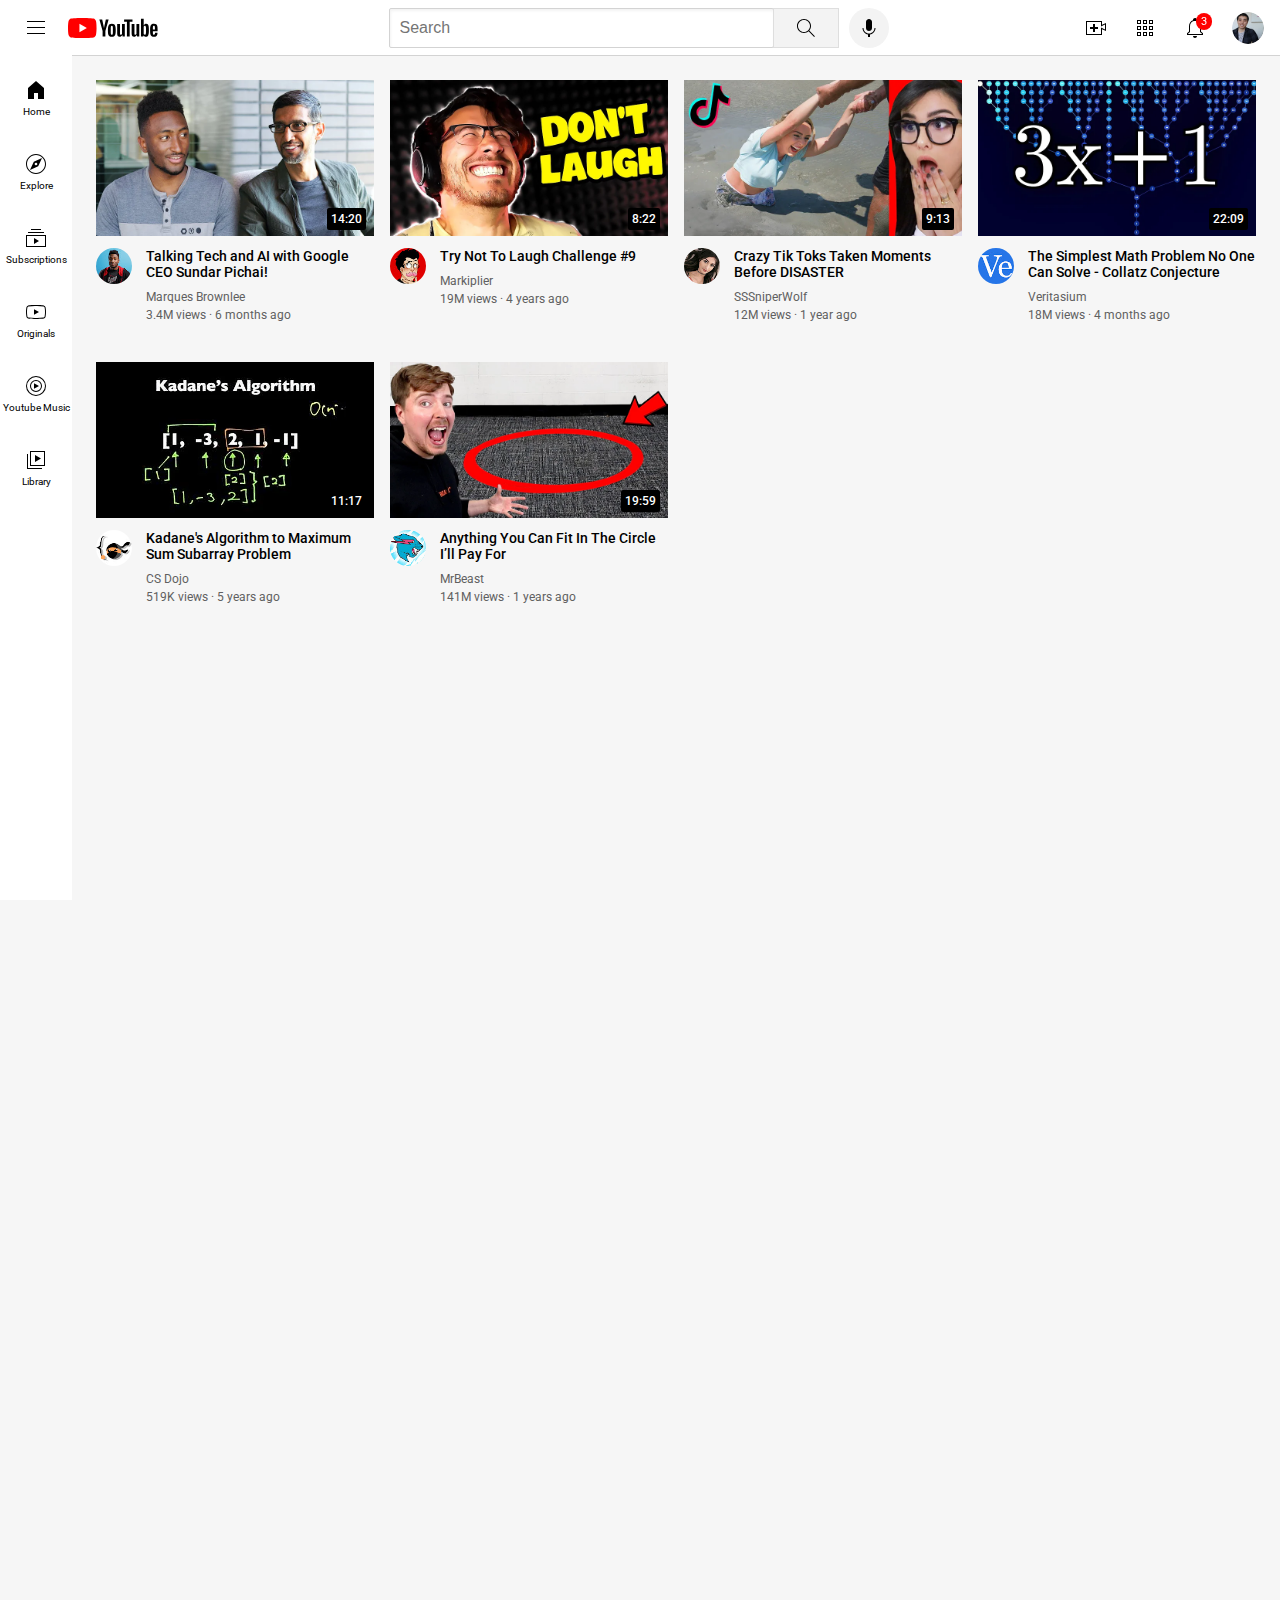
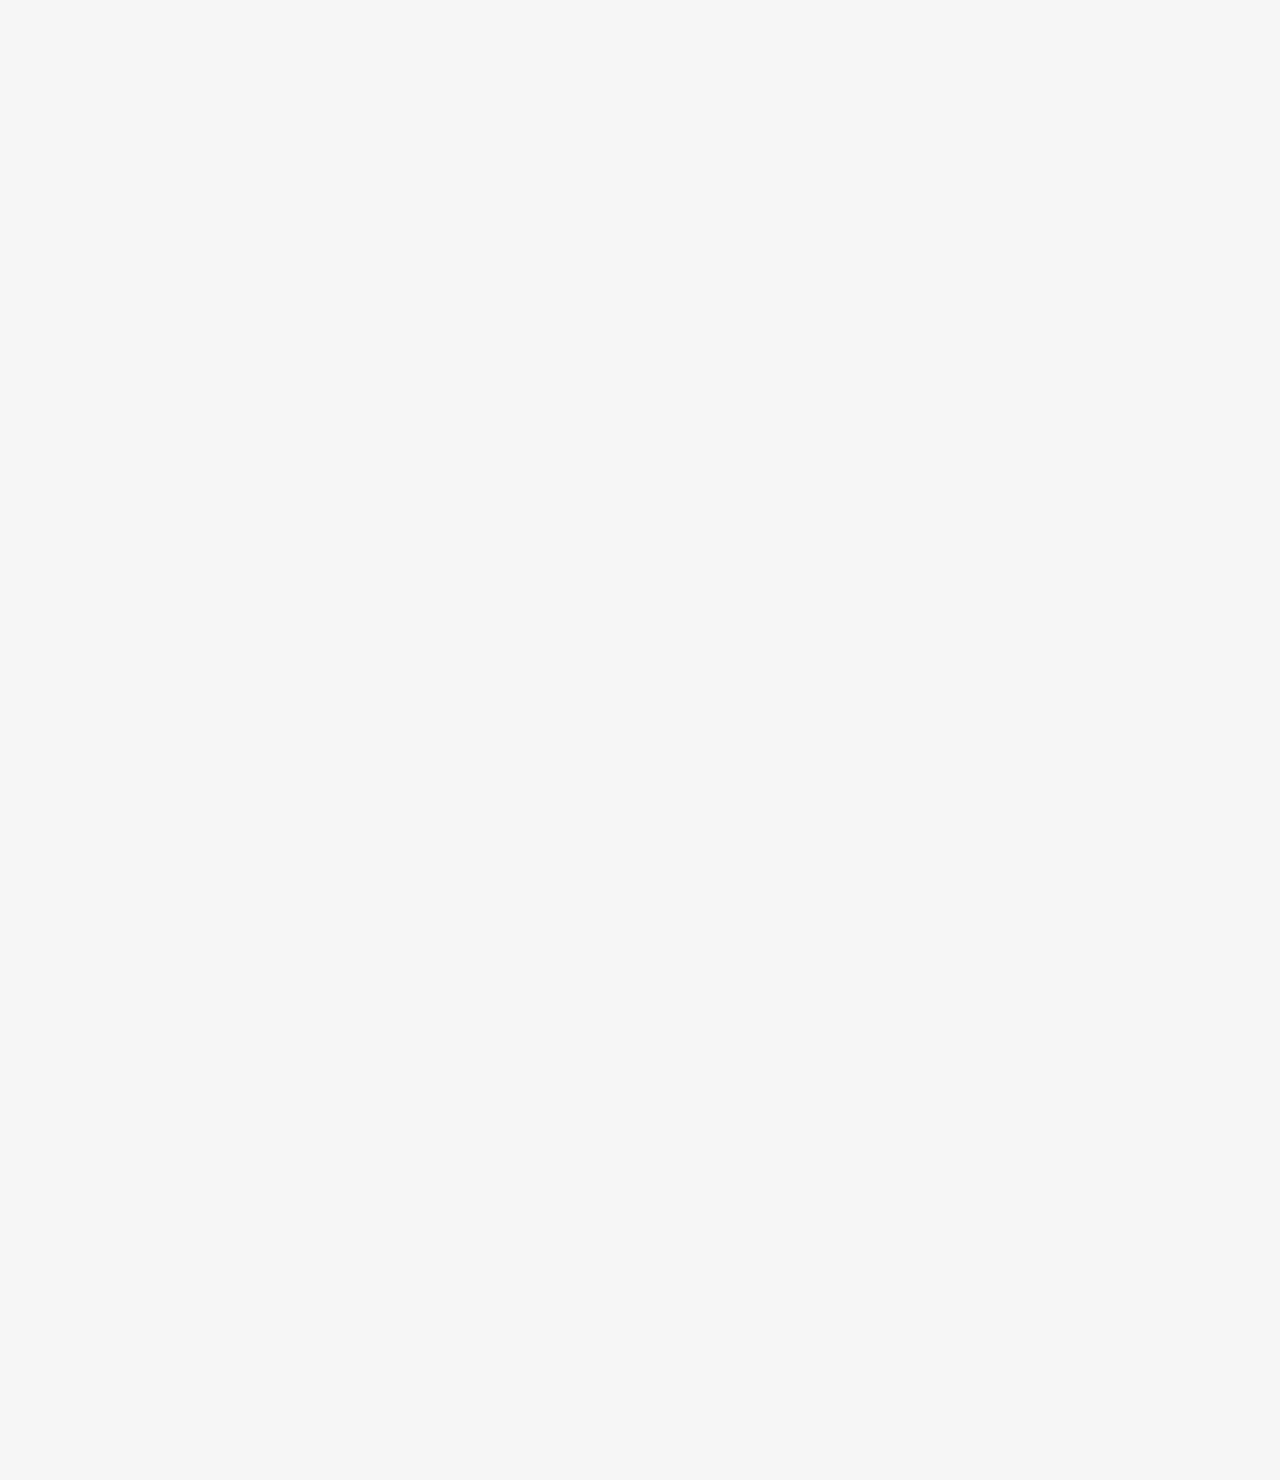
<file: index.html>
<!DOCTYPE html>
<html>
    <head>
        <title>YouTube.com Clone</title>

        <link rel="preconnect" href="https://fonts.googleapis.com">
        <link rel="preconnect" href="https://fonts.gstatic.com" crossorigin>
        <link href="https://fonts.googleapis.com/css2?family=Roboto:wght@400;500;700&display=swap" rel="stylesheet">

        <link rel="stylesheet" href="styles/general.css">
        <link rel="stylesheet" href="styles/video.css">
        <link rel="stylesheet" href="styles/header.css">
        <link rel="stylesheet" href="styles/sidebar.css">
    </head>
    <body>
        <div class="header">
            <div class="left-section">
                <img class="hamburger-menu" src="icons/hamburger-menu.svg">
                <img class="youtube-logo" src="icons/youtube-logo.svg">
                
            </div>
            <div class="middle-section">
                <input class="search-bar" type="text" placeholder="Search" > 
                <button  class="search-button">
                    <img class="search-icon" src="icons/search.svg">
                    <div class="tooltip">Search</div>
                </button>
                <button class="microphone-button">
                    <img class="microphone-icon" src="icons/voice-search-icon.svg">
                    <div class="tooltip">Search with your voice</div>
                </button>
            </div>
            
            <div class="right-section">
                <div class="upload-icon-container"> 
                    <img class="upload-icon" src="icons/upload.svg">
                    <div class="tooltip">Create</div>
                </div>
                
                <div class="youtube-apps-icon-container"> 
                    <img class="youtube-apps-icon" src="icons/youtube-apps.svg">
                    <div class="tooltip">Youtube Apps</div>
                </div>

                <div class="notification-icon-container">
                    <img class="notification-icon" src="icons/notifications.svg">
                    <div class="notification-count">3</div>
                    <div class="tooltip">Notification</div>
                </div>
                
                <img class="my-channel-icon" src="channel-pictures/my-channel.jpeg">
            </div>
        </div>
       
        <nav class="sidebar">
            <div class="sidebar-link"> 
                <img src="icons/home.svg">
                <div>Home</div> 
            </div> 
            <div class="sidebar-link"> 
                <img src="icons/explore.svg"> 
                <div>Explore</div> 
            </div> 
            <div class="sidebar-link"> 
                <img src="icons/subscriptions.svg"> 
                <div>Subscriptions</div> 
            </div> 
            <div class="sidebar-link"> 
                <img src="icons/originals.svg"> 
                <div>Originals</div> 
            </div> 
            <div class="sidebar-link"> 
                <img src="icons/youtube-music.svg"> 
                <div>Youtube Music</div> 
            </div> 
            <div class="sidebar-link"> 
                <img src="icons/library.svg"> 
                <div>Library</div> 
            </div> 
        </nav>

        <main>
        <section class="video-grid">

        <div class="video-preview">
            <a class="video-link" target="_blank" href="https://www.youtube.com/watch?v=n2RNcPRtAiY">
            <div class=thumbnail-row>
                <img class="thumbnail" src="thumbnails/thumbnail-1.webp">
                <div class="video-time">14:20</div>
            </div>
            </a>

            <div class="video-info-grid">
                <div class="channel-pictures">
                    <img class=profile-pictures src="channel-pictures/channel-1.jpeg">
                </div>
                
                <div class="video-info">
                    <p class="video-title"> 
                        <a class="video-link" target="_blank" href="https://www.youtube.com/watch?v=n2RNcPRtAiY">
                        Talking Tech and AI with Google CEO Sundar Pichai!</a>
                    </p>
                    <p class="video-author">
                        Marques Brownlee
                    </p>
            
                    <p class="video-stat">
                        3.4M views &#183; 6 months ago
                    </p>
                </div>
            </div>
        </div>

        <div class="video-preview">
            <a class="video-link" target="_blank" href="https://www.youtube.com/watch?v=mP0RAo9SKZk">
            <div class=thumbnail-row>
                <img class="thumbnail" src="thumbnails/thumbnail-2.webp">
                <div class="video-time">8:22</div>
            </div>
            </a>
            <div class="video-info-grid">
                <div class="channel-pictures">
                    <img class=profile-pictures src="channel-pictures/channel-2.jpeg">
                </div>
                
                <div class="video-info">
                    <p class="video-title">
                        <a class="video-link" href="https://www.youtube.com/watch?v=mP0RAo9SKZk">
                        Try Not To Laugh Challenge #9</a>
                    </p>
                    <p class="video-author">
                        Markiplier
                    </p>
            
                    <p class="video-stat">
                        19M views &#183; 4 years ago
                    </p>
                </div>
            </div>
        </div>

        <div class="video-preview">
            <a class="video-link" target="_blank" href="https://www.youtube.com/watch?v=FgjPQQeTh1w">
            <div class=thumbnail-row>
                <img class="thumbnail" src="thumbnails/thumbnail-3.webp">
                <div class="video-time">9:13</div>
            </div>
            </a>
            <div class="video-info-grid">
                <div class="channel-pictures">
                    <img class=profile-pictures src="channel-pictures/channel-3.jpeg">
                </div>
                
                <div class="video-info">
                    <p class="video-title">
                        <a class="video-link" target="_blank" href="https://www.youtube.com/watch?v=FgjPQQeTh1w">
                        Crazy Tik Toks Taken Moments Before DISASTER</a>
                    </p>
                    <p class="video-author">
                        SSSniperWolf
                    </p>
            
                    <p class="video-stat">
                        12M views &#183; 1 year ago
                    </p>
                </div>
            </div>
        </div>

        <div class="video-preview">
            <a class="video-link" target="_blank" href="hhttps://www.youtube.com/watch?v=094y1Z2wpJg">
            <div class=thumbnail-row>
                <img class="thumbnail" src="thumbnails/thumbnail-4.webp">
                <div class="video-time">22:09</div>
            </div>
            </a>

            <div class="video-info-grid">
                <div class="channel-pictures">
                    <img class=profile-pictures src="channel-pictures/channel-4.jpeg">
                </div>
                
                <div class="video-info">
                    <p class="video-title">
                        <a class="video-link" target="_blank" href="https://www.youtube.com/watch?v=094y1Z2wpJg">
                        The Simplest Math Problem No One Can Solve - Collatz Conjecture</a>
                    </p>
                    <p class="video-author">
                        Veritasium
                    </p>
            
                    <p class="video-stat">
                        18M views &#183; 4 months ago
                    </p>
                </div>
            </div>
        </div>

        <div class="video-preview">
            <a class="video-link" target="_blank" href="https://www.youtube.com/watch?v=86CQq3pKSUw">
            <div class=thumbnail-row>
                <img class="thumbnail" src="thumbnails/thumbnail-5.webp">
                <div class="video-time">11:17</div>
            </div>
            </a>

            <div class="video-info-grid">
                <div class="channel-pictures">
                    <img class=profile-pictures src="channel-pictures/channel-5.jpeg">
                </div>
                
                <div class="video-info">
                    <p class="video-title">
                        <a class="video-link" target="_blank" href="https://www.youtube.com/watch?v=86CQq3pKSUw">
                        Kadane's Algorithm to Maximum Sum Subarray Problem</a>
                    </p>
                    <p class="video-author">
                        CS Dojo
                    </p>
            
                    <p class="video-stat">
                        519K views &#183; 5 years ago
                    </p>
                </div>
            </div>
        </div>

        <div class="video-preview">
            <a class="video-link" target="_blank" href="https://www.youtube.com/watch?v=yXWw0_UfSFg">
                <div class=thumbnail-row>
                    <img class="thumbnail" src="thumbnails/thumbnail-6.webp">
                    <div class="video-time">19:59</div>
                </div>
            </a>
            <div class="video-info-grid">
                <div class="channel-pictures">
                    <img class=profile-pictures src="channel-pictures/channel-6.jpeg">
                </div>
                
                <div class="video-info">
                    <p class="video-title">
                        <a class="video-link" target="_blank" href="https://www.youtube.com/watch?v=yXWw0_UfSFg">
                        Anything You Can Fit In The Circle I’ll Pay For</a>
                    </p>
                    <p class="video-author">
                        MrBeast
                    </p>
            
                    <p class="video-stat">
                        141M views &#183; 1 years ago
                    </p>
                </div>
            </div>
        </section>
        </main>
    
    </body>

</html>
</file>
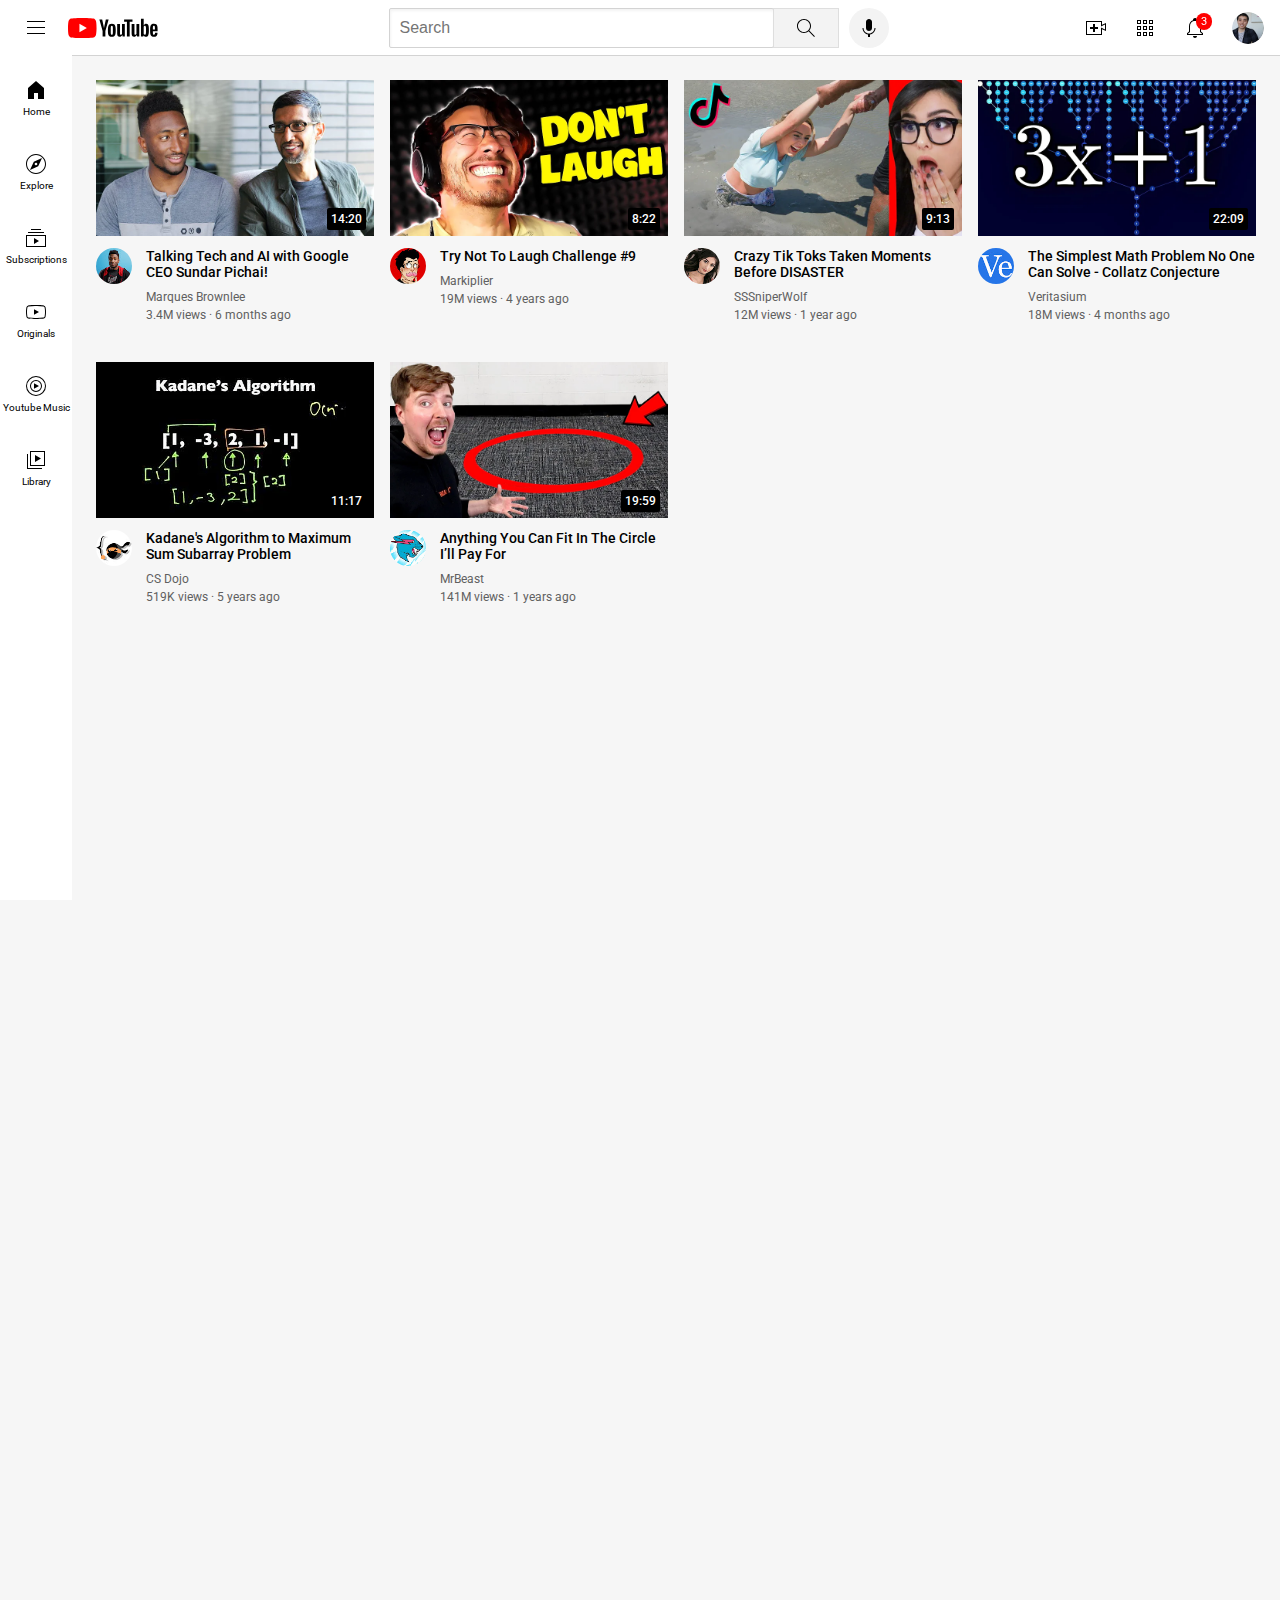
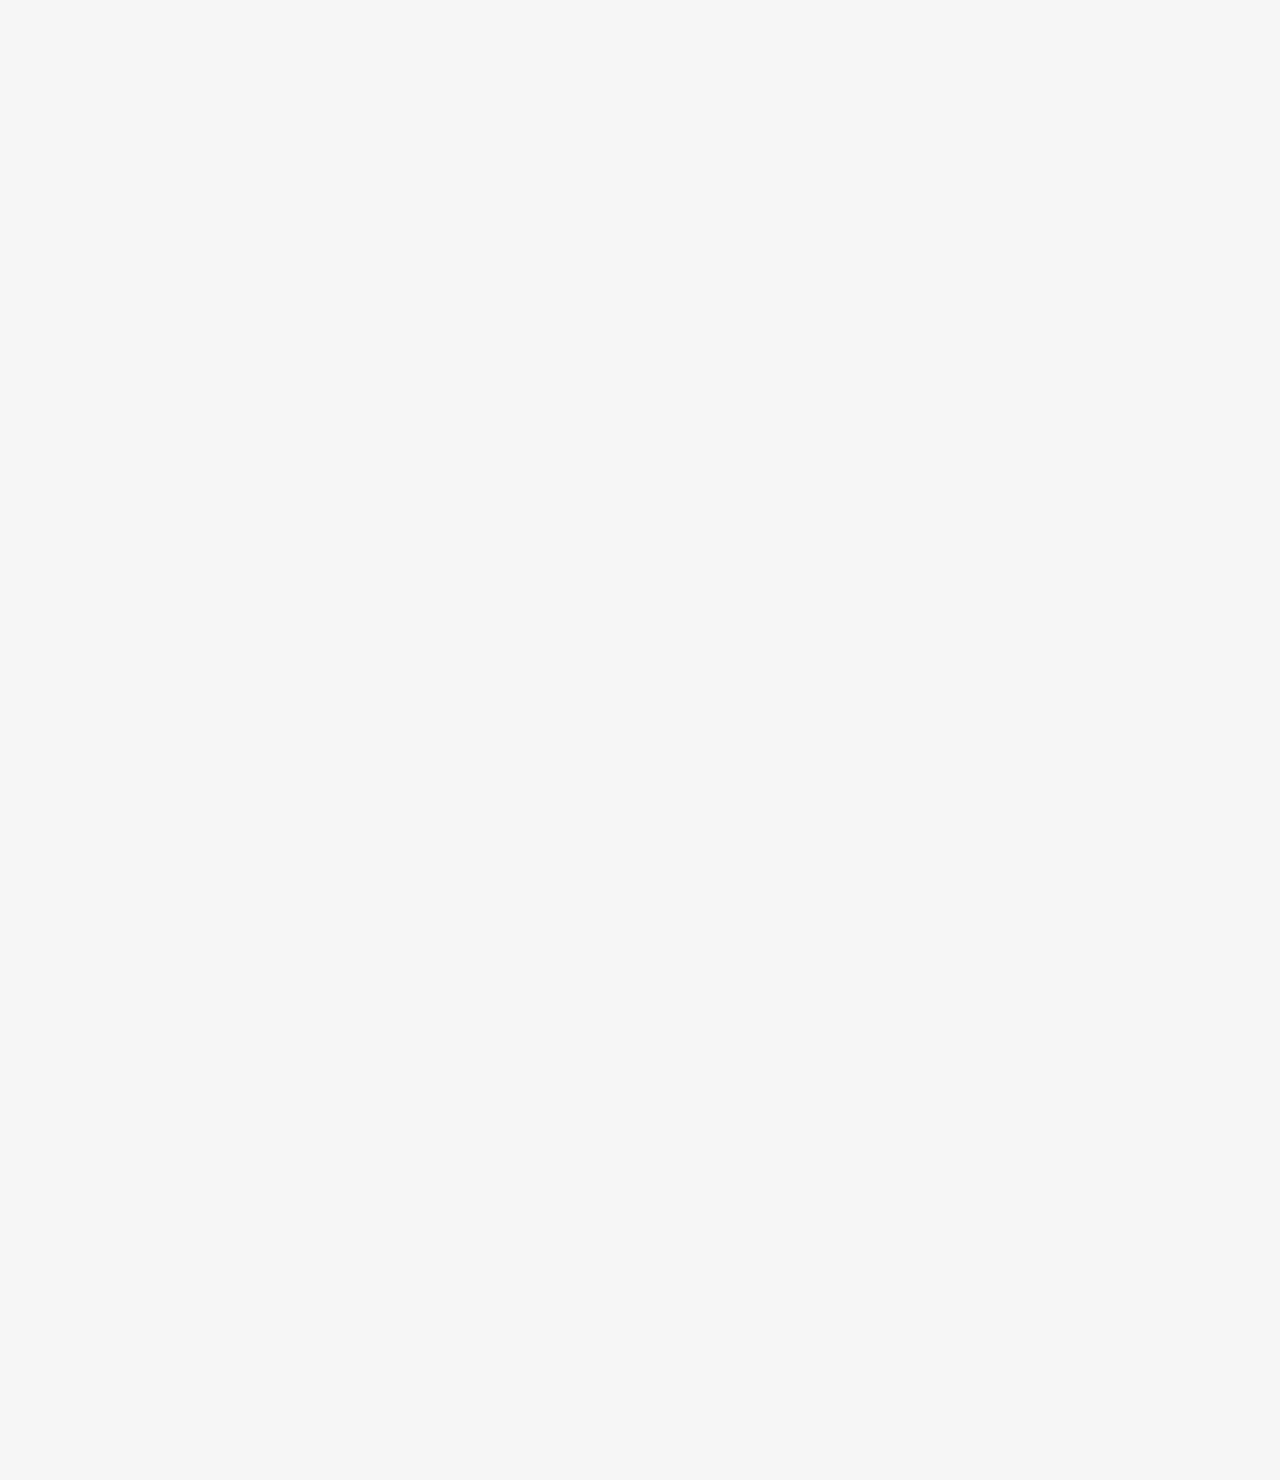
<file: youtube.html>
<!DOCTYPE html>
<html>
    <head>
        <title>YouTube.com Clone</title>

        <link rel="preconnect" href="https://fonts.googleapis.com">
        <link rel="preconnect" href="https://fonts.gstatic.com" crossorigin>
        <link href="https://fonts.googleapis.com/css2?family=Roboto:wght@400;500;700&display=swap" rel="stylesheet">

        <link rel="stylesheet" href="styles/general.css">
        <link rel="stylesheet" href="styles/video.css">
        <link rel="stylesheet" href="styles/header.css">
        <link rel="stylesheet" href="styles/sidebar.css">
    </head>
    <body>
        <div class="header">
            <div class="left-section">
                <img class="hamburger-menu" src="icons/hamburger-menu.svg">
                <img class="youtube-logo" src="icons/youtube-logo.svg">
                
            </div>
            <div class="middle-section">
                <input class="search-bar" type="text" placeholder="Search" > 
                <button  class="search-button">
                    <img class="search-icon" src="icons/search.svg">
                    <div class="tooltip">Search</div>
                </button>
                <button class="microphone-button">
                    <img class="microphone-icon" src="icons/voice-search-icon.svg">
                    <div class="tooltip">Search with your voice</div>
                </button>
            </div>
            
            <div class="right-section">
                <div class="upload-icon-container"> 
                    <img class="upload-icon" src="icons/upload.svg">
                    <div class="tooltip">Create</div>
                </div>
                
                <div class="youtube-apps-icon-container"> 
                    <img class="youtube-apps-icon" src="icons/youtube-apps.svg">
                    <div class="tooltip">Youtube Apps</div>
                </div>

                <div class="notification-icon-container">
                    <img class="notification-icon" src="icons/notifications.svg">
                    <div class="notification-count">3</div>
                    <div class="tooltip">Notification</div>
                </div>
                
                <img class="my-channel-icon" src="channel-pictures/my-channel.jpeg">
            </div>
        </div>
       
        <nav class="sidebar">
            <div class="sidebar-link"> 
                <img src="icons/home.svg">
                <div>Home</div> 
            </div> 
            <div class="sidebar-link"> 
                <img src="icons/explore.svg"> 
                <div>Explore</div> 
            </div> 
            <div class="sidebar-link"> 
                <img src="icons/subscriptions.svg"> 
                <div>Subscriptions</div> 
            </div> 
            <div class="sidebar-link"> 
                <img src="icons/originals.svg"> 
                <div>Originals</div> 
            </div> 
            <div class="sidebar-link"> 
                <img src="icons/youtube-music.svg"> 
                <div>Youtube Music</div> 
            </div> 
            <div class="sidebar-link"> 
                <img src="icons/library.svg"> 
                <div>Library</div> 
            </div> 
        </nav>

        <main>
        <section class="video-grid">

        <div class="video-preview">
            <a class="video-link" target="_blank" href="https://www.youtube.com/watch?v=n2RNcPRtAiY">
            <div class=thumbnail-row>
                <img class="thumbnail" src="thumbnails/thumbnail-1.webp">
                <div class="video-time">14:20</div>
            </div>
            </a>

            <div class="video-info-grid">
                <div class="channel-pictures">
                    <img class=profile-pictures src="channel-pictures/channel-1.jpeg">
                </div>
                
                <div class="video-info">
                    <p class="video-title"> 
                        <a class="video-link" target="_blank" href="https://www.youtube.com/watch?v=n2RNcPRtAiY">
                        Talking Tech and AI with Google CEO Sundar Pichai!</a>
                    </p>
                    <p class="video-author">
                        Marques Brownlee
                    </p>
            
                    <p class="video-stat">
                        3.4M views &#183; 6 months ago
                    </p>
                </div>
            </div>
        </div>

        <div class="video-preview">
            <a class="video-link" target="_blank" href="https://www.youtube.com/watch?v=mP0RAo9SKZk">
            <div class=thumbnail-row>
                <img class="thumbnail" src="thumbnails/thumbnail-2.webp">
                <div class="video-time">8:22</div>
            </div>
            </a>
            <div class="video-info-grid">
                <div class="channel-pictures">
                    <img class=profile-pictures src="channel-pictures/channel-2.jpeg">
                </div>
                
                <div class="video-info">
                    <p class="video-title">
                        <a class="video-link" href="https://www.youtube.com/watch?v=mP0RAo9SKZk">
                        Try Not To Laugh Challenge #9</a>
                    </p>
                    <p class="video-author">
                        Markiplier
                    </p>
            
                    <p class="video-stat">
                        19M views &#183; 4 years ago
                    </p>
                </div>
            </div>
        </div>

        <div class="video-preview">
            <a class="video-link" target="_blank" href="https://www.youtube.com/watch?v=FgjPQQeTh1w">
            <div class=thumbnail-row>
                <img class="thumbnail" src="thumbnails/thumbnail-3.webp">
                <div class="video-time">9:13</div>
            </div>
            </a>
            <div class="video-info-grid">
                <div class="channel-pictures">
                    <img class=profile-pictures src="channel-pictures/channel-3.jpeg">
                </div>
                
                <div class="video-info">
                    <p class="video-title">
                        <a class="video-link" target="_blank" href="https://www.youtube.com/watch?v=FgjPQQeTh1w">
                        Crazy Tik Toks Taken Moments Before DISASTER</a>
                    </p>
                    <p class="video-author">
                        SSSniperWolf
                    </p>
            
                    <p class="video-stat">
                        12M views &#183; 1 year ago
                    </p>
                </div>
            </div>
        </div>

        <div class="video-preview">
            <a class="video-link" target="_blank" href="hhttps://www.youtube.com/watch?v=094y1Z2wpJg">
            <div class=thumbnail-row>
                <img class="thumbnail" src="thumbnails/thumbnail-4.webp">
                <div class="video-time">22:09</div>
            </div>
            </a>

            <div class="video-info-grid">
                <div class="channel-pictures">
                    <img class=profile-pictures src="channel-pictures/channel-4.jpeg">
                </div>
                
                <div class="video-info">
                    <p class="video-title">
                        <a class="video-link" target="_blank" href="https://www.youtube.com/watch?v=094y1Z2wpJg">
                        The Simplest Math Problem No One Can Solve - Collatz Conjecture</a>
                    </p>
                    <p class="video-author">
                        Veritasium
                    </p>
            
                    <p class="video-stat">
                        18M views &#183; 4 months ago
                    </p>
                </div>
            </div>
        </div>

        <div class="video-preview">
            <a class="video-link" target="_blank" href="https://www.youtube.com/watch?v=86CQq3pKSUw">
            <div class=thumbnail-row>
                <img class="thumbnail" src="thumbnails/thumbnail-5.webp">
                <div class="video-time">11:17</div>
            </div>
            </a>

            <div class="video-info-grid">
                <div class="channel-pictures">
                    <img class=profile-pictures src="channel-pictures/channel-5.jpeg">
                </div>
                
                <div class="video-info">
                    <p class="video-title">
                        <a class="video-link" target="_blank" href="https://www.youtube.com/watch?v=86CQq3pKSUw">
                        Kadane's Algorithm to Maximum Sum Subarray Problem</a>
                    </p>
                    <p class="video-author">
                        CS Dojo
                    </p>
            
                    <p class="video-stat">
                        519K views &#183; 5 years ago
                    </p>
                </div>
            </div>
        </div>

        <div class="video-preview">
            <a class="video-link" target="_blank" href="https://www.youtube.com/watch?v=yXWw0_UfSFg">
                <div class=thumbnail-row>
                    <img class="thumbnail" src="thumbnails/thumbnail-6.webp">
                    <div class="video-time">19:59</div>
                </div>
            </a>
            <div class="video-info-grid">
                <div class="channel-pictures">
                    <img class=profile-pictures src="channel-pictures/channel-6.jpeg">
                </div>
                
                <div class="video-info">
                    <p class="video-title">
                        <a class="video-link" target="_blank" href="https://www.youtube.com/watch?v=yXWw0_UfSFg">
                        Anything You Can Fit In The Circle I’ll Pay For</a>
                    </p>
                    <p class="video-author">
                        MrBeast
                    </p>
            
                    <p class="video-stat">
                        141M views &#183; 1 years ago
                    </p>
                </div>
            </div>
        </section>
        </main>
    
    </body>

</html>
</file>
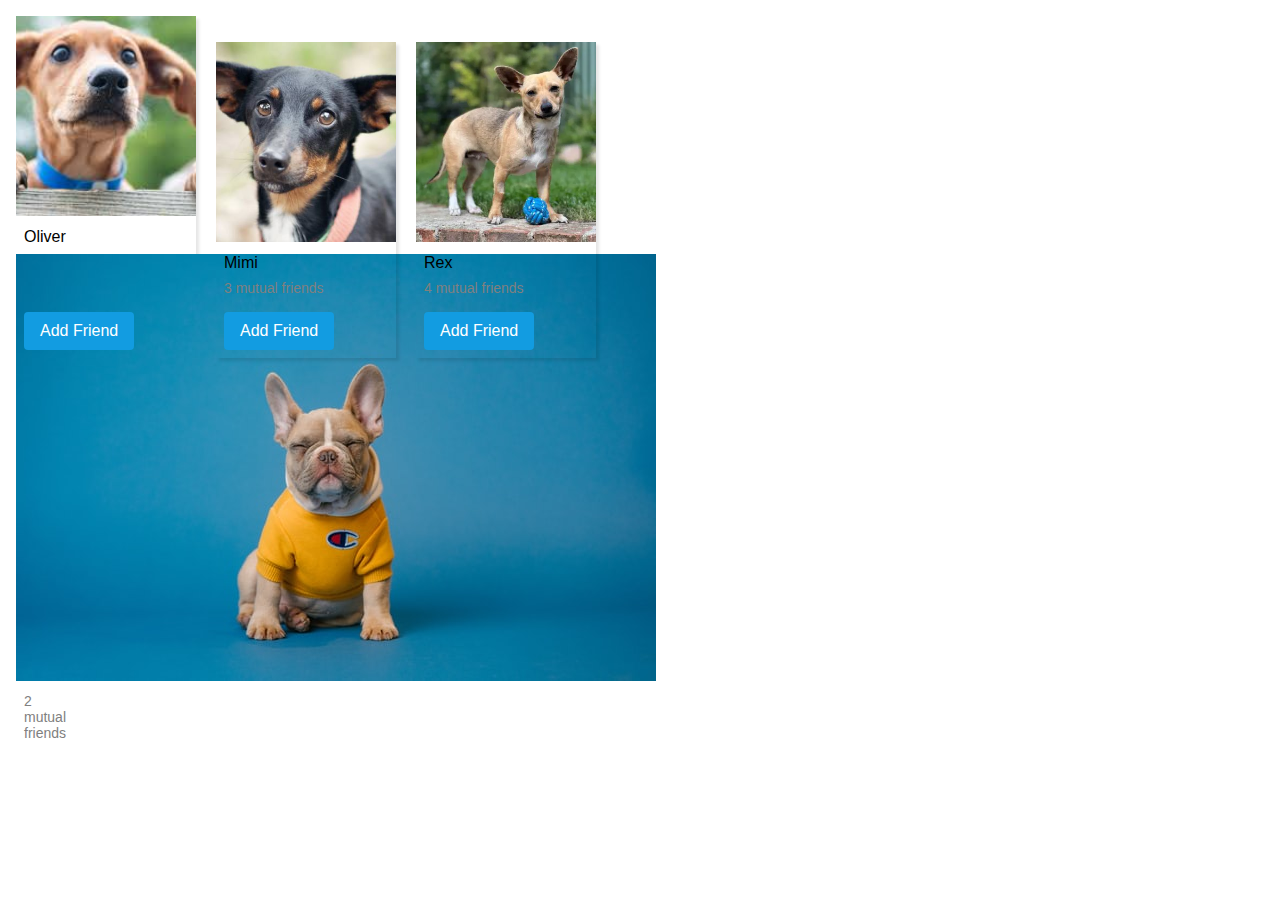
<file: thumbnails/card.html>
<!DOCTYPE html>
<!-- saved from url=(0044)http://127.0.0.1:5500/intro-to-html/10e.html -->
<html><head><meta http-equiv="Content-Type" content="text/html; charset=UTF-8">
        <title>card</title>

        <style>
            .card{
                border: none;
                box-shadow: 3px 3px 3px rgba(0,0,0,0.1);
                display: inline-block;
                margin: 8px 8px 8px 8px;
            }

            p{
                font-family: Arial;
                margin-top: 8px;
                margin-bottom: 8px;
                margin-left: 8px;
            }

            .profile-picture{
                width: 180px;
                height: 200px;
                border: none;
                object-fit: cover;
                object-position: center;
            }

            .name{
                font-size: 16px;
                font-style: bold;
            }

            .mutual-friend{
                font-size: 14px;
                color: grey;
            }

            .add-friend{
                background-color: rgb(18, 156, 225);
                font-size: 16px;
                border: none;
                border-radius: 4px;
                color: white;
                padding: 10px 16px 10px 16px;
                margin-left: 8px;
                margin-bottom: 8px;
                margin-top: 8px;
            }

            .mutual-friend-profile{
                width: 50px;
                height: 50px;

            }

        </style>
    </head>
    <body>
        <div class="card">
                <img class="profile-picture" src="./card_files/dog-card-1.jpeg">        
                <p class="name">
                    Oliver
                </p>
            
            <div class="mutual-friend-profile">
                <img src="./card_files/dog.jpg">     
                
                <p class="mutual-friend">
                    2 mutual friends
                </p>
            </div>

            <button class="add-friend">
                Add Friend
            </button>
        </div>

        <div class="card">
            <img class="profile-picture" src="./card_files/dog-card-2.jpeg">
            
            <p class="name">
                Mimi
            </p>
            
            <p class="mutual-friend">
                3 mutual friends
            </p>

            <button class="add-friend">
                Add Friend
            </button>
        </div>

        <div class="card">
            <img class="profile-picture" src="./card_files/dog-card-3.webp">
            
            <p class="name">
                Rex
            </p>
            
            <p class="mutual-friend">
                4 mutual friends
            </p>

            <button class="add-friend">
                Add Friend
            </button>
        </div>
    <!-- Code injected by live-server -->
<script>
	// <![CDATA[  <-- For SVG support
	if ('WebSocket' in window) {
		(function () {
			function refreshCSS() {
				var sheets = [].slice.call(document.getElementsByTagName("link"));
				var head = document.getElementsByTagName("head")[0];
				for (var i = 0; i < sheets.length; ++i) {
					var elem = sheets[i];
					var parent = elem.parentElement || head;
					parent.removeChild(elem);
					var rel = elem.rel;
					if (elem.href && typeof rel != "string" || rel.length == 0 || rel.toLowerCase() == "stylesheet") {
						var url = elem.href.replace(/(&|\?)_cacheOverride=\d+/, '');
						elem.href = url + (url.indexOf('?') >= 0 ? '&' : '?') + '_cacheOverride=' + (new Date().valueOf());
					}
					parent.appendChild(elem);
				}
			}
			var protocol = window.location.protocol === 'http:' ? 'ws://' : 'wss://';
			var address = protocol + window.location.host + window.location.pathname + '/ws';
			var socket = new WebSocket(address);
			socket.onmessage = function (msg) {
				if (msg.data == 'reload') window.location.reload();
				else if (msg.data == 'refreshcss') refreshCSS();
			};
			if (sessionStorage && !sessionStorage.getItem('IsThisFirstTime_Log_From_LiveServer')) {
				console.log('Live reload enabled.');
				sessionStorage.setItem('IsThisFirstTime_Log_From_LiveServer', true);
			}
		})();
	}
	else {
		console.error('Upgrade your browser. This Browser is NOT supported WebSocket for Live-Reloading.');
	}
	// ]]>
</script>

</body></html>
</file>
<file: styles/general.css>
p{
    margin-top: 0;
    margin-bottom: 0;
}

body{
    margin: 0;
    padding-top: 80px;
    padding-left: 96px;
    padding-right: 24px;
    height: 3000px;
    background-color: rgb(246, 246, 246);
    font-family: Roboto, Arial;
}
</file>
<file: styles/video.css>
.thumbnail{
                width: 100%;
            }

            .video-author,
            .video-stat{
                display: block;
                font-size: 12px;
                color: rgb(96,96,96);
            }

            .video-author{
                margin-bottom: 4px;
            }

            .video-title{
                margin-bottom: 10px;
                font-size: 14px;
                font-weight: 500;

            }

            .video-info-grid{
                display: grid;
                grid-template-columns: 50px 1fr;
            }

            .channel-pictures{
                vertical-align: top;
            }

            .profile-pictures{
                width: 36px;
                border-radius: 25px;
            }

            .thumbnail-row{
                margin-bottom:8px;
                position: relative;
            }

            .video-time{
                background-color: black;
                color: white;
                bottom: 10px;
                right: 8px;
                position: absolute;
                padding: 4px;
                font-size: 12px;
                font-weight: 500;
                border-radius: 2px;
            }
            .video-grid{
                display: grid;
                grid-template-columns: 1fr 1fr 1fr;
                column-gap: 16px;
                row-gap: 40px;
            }

            @media (min-width:751) and (max-width: 999px) {
                .video-grid {
                    grid-template-columns: 1fr 1fr 1fr;
                }
            }

            @media (max-width: 750px) {
                .video-grid{
                    grid-template-columns: 1fr 1fr;
                }
            }


            @media (min-width: 1000px) {
                .video-grid{
                    grid-template-columns: 1fr 1fr 1fr 1fr;
                }
            }
            

            .video-link{
                cursor: pointer;
                font-style: normal;
                text-decoration: none;
                color: black;
            }
</file>
<file: styles/header.css>
.header{
    height: 55px;
    display: flex;
    flex-direction: row;
    justify-content:space-between;
    position: fixed;
    top: 0;
    left: 0;
    right: 0;
    background-color: white;
    border-bottom-width: 1px;
    border-bottom-style: solid;
    border-bottom-color: lightgrey;
    z-index: 100;
}

.left-section{
    display: flex;
    align-items: center;
}

.hamburger-menu{
    height: 24px;
    margin-left: 24px;
    margin-right: 20px;
}

.youtube-logo{
    height: 20px;
}

.middle-section{
    flex: 1;
    margin-left: 70px;
    margin-right: 35px;
    max-width: 500px;
    display: flex;
    align-items: center;
}

.search-bar{
    flex: 1;
    height: 36px;
    padding-left: 10px;
    font-size: 16px;
    border: 1px solid lightgrey;
    border-radius: 2px;
    box-shadow: inset 1px 2px 3px rgba(0,0,0,0.05);
    width: 0;
    
}

.search-bar::placeholder{
    font-size: 16px;

}

.search-button{
    height: 40px;
    width: 66px;
    background-color: rgb(243, 243, 243);
    border-width: 1px;
    border-style: solid;
    border-color: rgb(222, 222, 222);
    margin-left: -1px;
    margin-right: 10px;
}

.search-button,
.microphone-button,
.upload-icon-container,
.youtube-apps-icon-container,
.notification-icon-container{
    position: relative;
    display: flex;
    justify-content: center;
    align-items: center;
    cursor: pointer;
}

.search-button .tooltip, 
.microphone-button .tooltip,
.upload-icon-container .tooltip,
.youtube-apps-icon-container .tooltip,
.notification-icon-container .tooltip{
    position: absolute;
    color: white;
    background-color: grey;
    padding: 4px 8px 4px 8px;
    border-radius: 2px;
    font-size: 12px;
    bottom: -30px;
    opacity: 0;
    transition: opacity 0.15;
    pointer-events: none;
    white-space: nowrap;
}

.search-button:hover .tooltip,
.upload-icon-container:hover .tooltip,
.microphone-button:hover .tooltip,
.youtube-apps-icon-container:hover .tooltip,
.notification-icon-container:hover .tooltip{
    opacity: 1;
}

.search-icon{
    height: 24px;
}
.microphone-button{
    height: 40px;
    width: 40px;
    border-radius: 20px;
    border: none;
    background-color: rgb(243,243,243);
}

.microphone-icon{
    height: 24px;
}

.right-section{
    width: 180px;
    display: flex;
    align-items: center;
    justify-content: space-between;
    margin-right: 16px;
    flex-shrink: 0;
}

.upload-icon{
    height: 24px;
}

.youtube-apps-icon{
    height: 24px;
}

.notification-icon{
    height: 24px;
}

.notification-icon-container{
    position: relative;
}

.notification-count{
    position: absolute;
    top: -3px;
    right: -5px;
    background-color: red;
    color: white;
    padding: 2px 5px 2px 5px;
    border-radius: 10px;
    font-size: 11px;
}

.my-channel-icon{
    height: 32px;
    border-radius: 16px;
    cursor: pointer;
}
</file>
<file: styles/sidebar.css>
.sidebar{
    position: fixed;
    left: 0;
    bottom: 0;
    top: 55px;
    width: 72px;
    background-color: white;
    z-index: 200;
    padding-top: 5px;
}

.sidebar-link{
    height: 74px;
    display: flex;
    justify-content: center;
    align-items: center;
    flex-direction: column;
    cursor: pointer;
}

.sidebar-link:hover{
    background-color: rgb(239, 239, 239);
}

.sidebar-link img {
    height: 24px;
    margin-bottom: 4px;
}

.sidebar-link div {
    font-family: Roboto, Arial;
    font-size: 10px;
}
</file>
